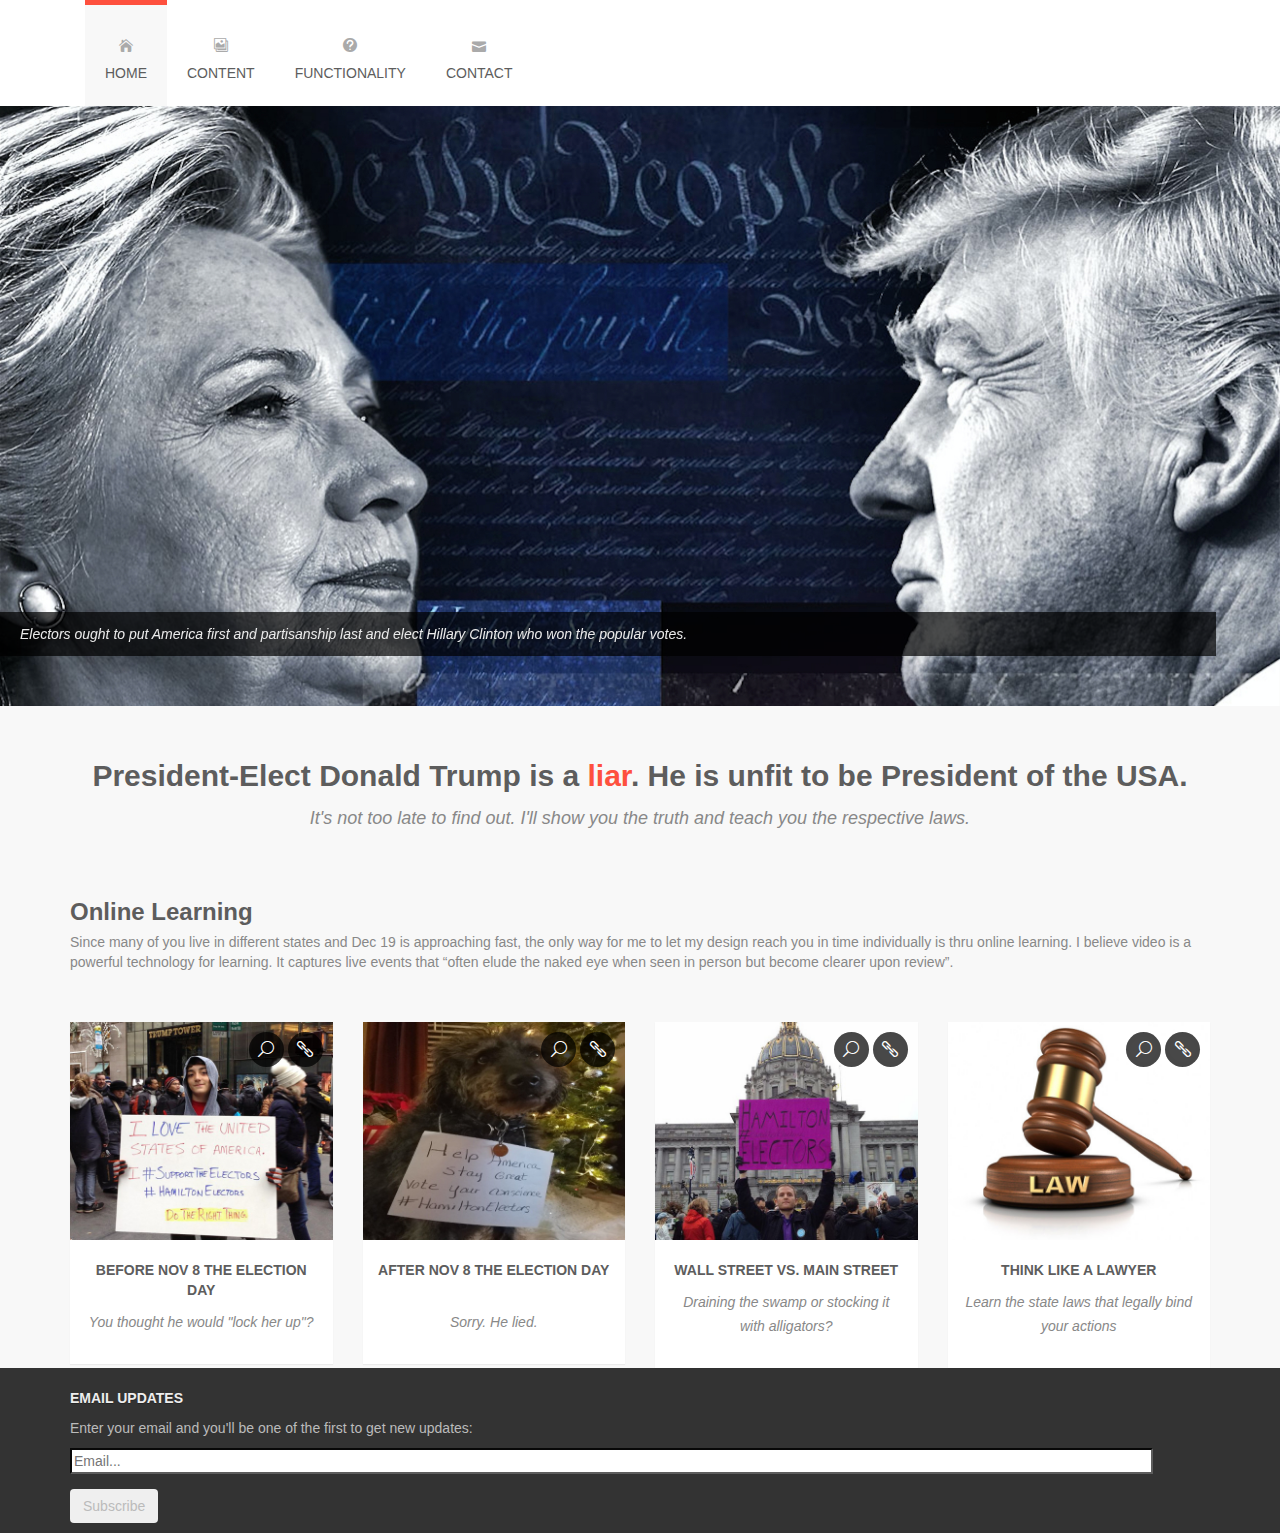
<file: index.html>
<!DOCTYPE html>
<html lang="en">

<head>
	<meta charset="utf-8">
	<title>Yao Yao's Page</title>

	<!-- CSS -->
	<link rel="stylesheet" href="third_party/css/bootstrap.min.css">
	<link rel="stylesheet" href="third_party/css/animate.css">
	<link rel="stylesheet" href="third_party/css/magnific-popup.css">
	<link rel="stylesheet" href="third_party/elegant-font/code/style.css">
	<link rel="stylesheet" href="third_party/flexslider/flexslider.css">
	<link rel="stylesheet" href="css/style.css">
</head>

<body>
<!-- Top menu -->
<nav class="navbar">
	<div class="container">
		<div class="navbar-collapse">
			<ul class="nav navbar-nav">
				<li class="active">
					<a href="index.html"><span class="icon_house"></span><br>Home</a>
				</li>
				<li>
					<a href="content.html"><span class="icon_images"></span><br>Content</a>
				</li>
				<li>
					<a href="functionality.html"><span class="icon_question_alt"></span><br>Functionality</a>
				</li>
				<li>
					<a href="contact.html"><span class="icon_mail"></span><br>Contact</a>
				</li>
			</ul>
		</div>
	</div>
</nav>

<!-- Slider -->
<div class="slider-container">
	<div class="slider">
		<div class="flexslider">
			<ul class="slides">
				<li>
					<img src="img/slider/1.jpg">
					<div class="flex-caption">
						Electors ought to put America first and partisanship last and elect Hillary Clinton who won the
						popular votes.
					</div>
				</li>
				<li>
					<img src="img/slider/2.jpg">
					<div class="flex-caption">
						The Constitution the Founding Fathers signed gives you the tool. Conscience demands that you use
						it.
					</div>
				</li>
				<li>
					<img src="img/slider/3.jpg">
					<div class="flex-caption">
						Alexander Hamilton, one of the Founding Fathers, intended the Electoral College to stop an
						unqualified man from becoming President.
					</div>
				</li>
			</ul>
		</div>
	</div>
</div>

<div class="title-container">
	<div class="container">
		<div class="row">
			<div class="col-sm-12 wow fadeInLeftBig">
				<h1>President-Elect Donald Trump is a <span class="colored-text">liar</span>. He is unfit to be
					President of the USA.</h1>
				<p>
					It's not too late to find out. I'll show you the truth and teach you the respective laws.
				</p>
			</div>
		</div>
	</div>
</div>

<!-- Online Learning -->
<div class="learning-container">
	<div class="container">
		<div class="row">
			<div class="col-sm-12 work-title wow fadeIn">
				<h2>Online Learning</h2>
				<p align=left>Since many of you live in different states and Dec 19 is approaching fast, the only way
					for me to let my design reach you in time individually is thru online learning. I believe video is a
					powerful technology for learning. It captures live events that “often elude the naked eye when seen
					in person but become clearer upon review”. </p>
			</div>
		</div>
		<div class="row">
			<div class="col-sm-3">
				<div class="work wow fadeInUp">
					<img src="img/11.jpg">
					<h3>Before Nov 8 the Election Day</h3>
					<p>You thought he would "lock her up"?</p>
					<div class="work-bottom">
						<a class="big-link view-image" href="img/11.jpg"><span
								class="icon_search"></span></a>
						<a class="big-link" href="content.html"><span class="icon_link"></span></a>
					</div>
				</div>
			</div>
			<div class="col-sm-3">
				<div class="work wow fadeInDown">
					<img src="img/12.jpg">
					<h3>After Nov 8 the Election Day</h3>
					<br/>
					<p>Sorry. He lied.</p>
					<div class="work-bottom">
						<a class="big-link view-image" href="img/12.jpg"><span
								class="icon_search"></span></a>
						<a class="big-link" href="content.html"><span class="icon_link"></span></a>
					</div>
				</div>
			</div>
			<div class="col-sm-3">
				<div class="work wow fadeInUp">
					<img src="img/13.jpg">
					<h3>Wall Street vs. Main Street</h3>
					<p>Draining the swamp or stocking it with alligators?</p>
					<div class="work-bottom">
						<a class="big-link view-image" href="img/13.jpg"><span
								class="icon_search"></span></a>
						<a class="big-link" href="content.html"><span class="icon_link"></span></a>
					</div>
				</div>
			</div>
			<div class="col-sm-3">
				<div class="work wow fadeInDown">
					<img src="img/14.jpg">
					<h3>Think like a lawyer</h3>
					<p>Learn the state laws that legally bind your actions</p>
					<div class="work-bottom">
						<a class="big-link view-image" href="img/14.jpg"><span
								class="icon_search"></span></a>
						<a class="big-link" href="functionality.html#footer"><span class="icon_link"></span></a>
					</div>
				</div>
			</div>
		</div>
	</div>
</div>

<!-- Footer -->
<footer>
	<div class="container">
		<div class="footer-box wow fadeInDown">
			<h4>Email Updates</h4>
			<div class="footer-box-text footer-box-text-subscribe">
				<p>Enter your email and you'll be one of the first to get new updates:</p>
				<form>
					<div class="form-group">
						<label class="sr-only">Email address</label>
						<input type="text" name="email" placeholder="Email..." id="subscribe-email">
					</div>
					<button class="btn">Subscribe</button>
				</form>
			</div>
		</div>
	</div>
</footer>

<!-- Javascript -->
<script src="third_party/js/jquery-1.11.1.min.js"></script>
<script src="third_party/js/bootstrap.min.js"></script>
<script src="third_party/js/wow.min.js"></script>
<script src="third_party/js/jquery.magnific-popup.min.js"></script>
<script src="third_party/flexslider/jquery.flexslider-min.js"></script>
<script src="third_party/js/masonry.pkgd.min.js"></script>
<script src="third_party/html5usmap/mapdata.js"></script>
<script src="third_party/html5usmap/usmap.js"></script>
<script src="js/scripts.js"></script>

</body>

</html>
</file>
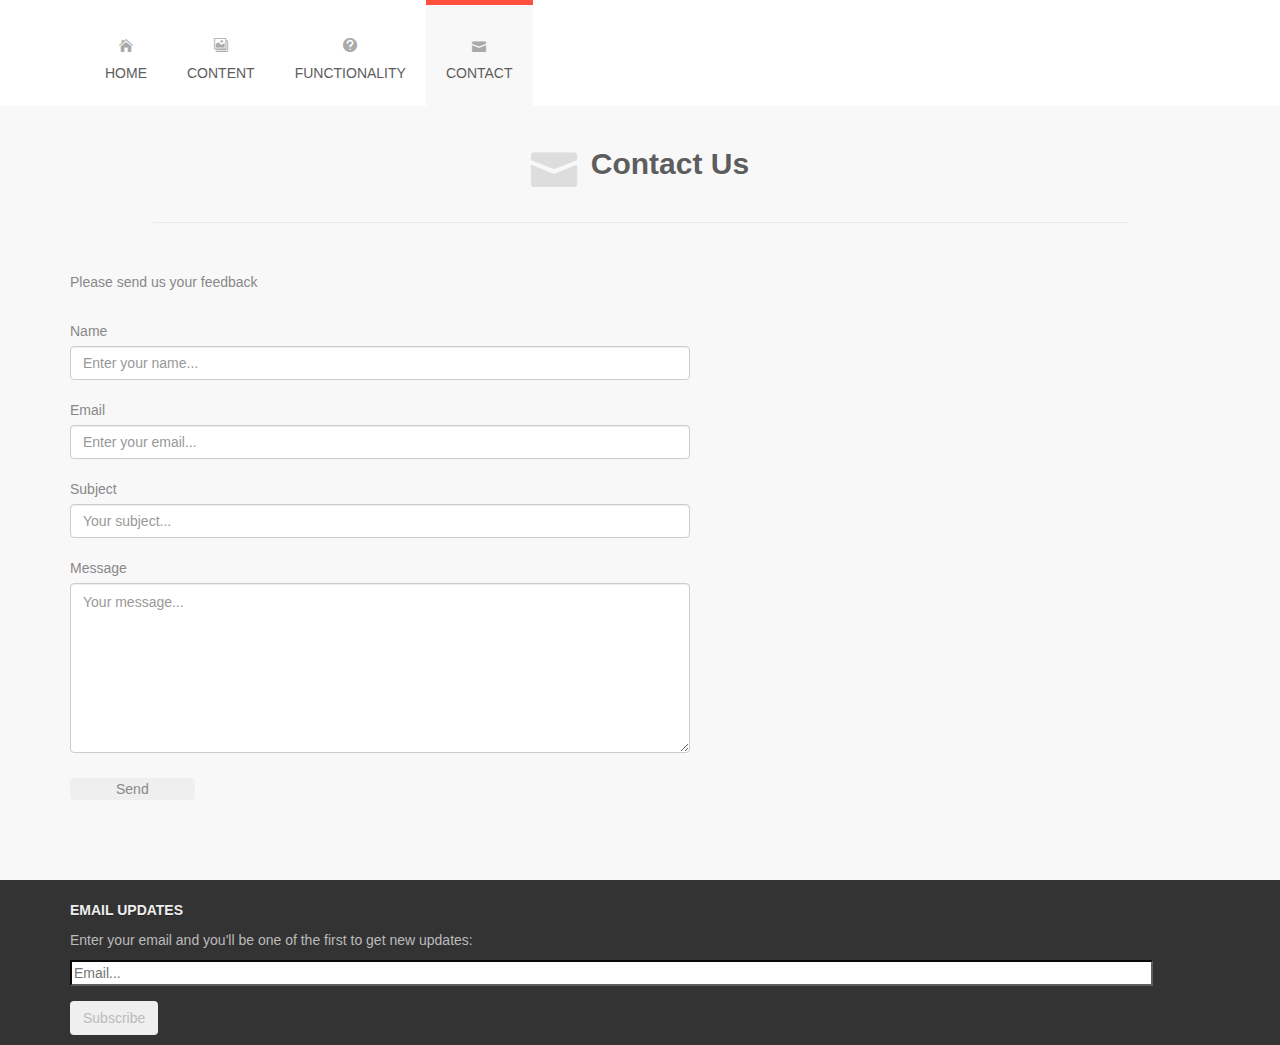
<file: contact.html>
<!DOCTYPE html>
<html lang="en">

<head>
	<meta charset="utf-8">
	<title>Yao Yao's Page</title>

	<!-- CSS -->
	<link rel="stylesheet" href="third_party/css/bootstrap.min.css">
	<link rel="stylesheet" href="third_party/css/animate.css">
	<link rel="stylesheet" href="third_party/css/magnific-popup.css">
	<link rel="stylesheet" href="third_party/elegant-font/code/style.css">
	<link rel="stylesheet" href="third_party/flexslider/flexslider.css">
	<link rel="stylesheet" href="css/style.css">
</head>

<body>

<!-- Top menu -->
<nav class="navbar">
	<div class="container">
		<div class="navbar-collapse">
			<ul class="nav navbar-nav">
				<li>
					<a href="index.html"><span class="icon_house"></span><br>Home</a>
				</li>
				<li>
					<a href="content.html"><span class="icon_images"></span><br>Content</a>
				</li>
				<li>
					<a href="functionality.html"><span class="icon_question_alt"></span><br>Functionality</a>
				</li>
				<li class="active">
					<a href="contact.html"><span class="icon_mail"></span><br>Contact</a>
				</li>
			</ul>
		</div>
	</div>
</nav>

<!-- Page Title -->
<div class="page-title-container">
	<div class="container">
		<div class="row">
			<div class="col-sm-10 col-sm-offset-1 page-title wow fadeIn">
				<span aria-hidden="true" class="icon_mail"></span>
				<h1>Contact Us</h1>
			</div>
		</div>
	</div>
</div>

<!-- Contact Us -->
<div class="contact-us-container">
	<div class="container">
		<div class="row">
			<div class="col-sm-7 contact-form wow fadeInLeft">
				<p>Please send us your feedback</p>
				<form role="form" method="post">
					<div class="form-group">
						<label for="contact-name">Name</label>
						<input type="text" name="name" placeholder="Enter your name..."
							   class="contact-name form-control" id="contact-name">
					</div>
					<div class="form-group">
						<label for="contact-email">Email</label>
						<input type="text" name="email" placeholder="Enter your email..."
							   class="contact-email form-control" id="contact-email">
					</div>
					<div class="form-group">
						<label for="contact-subject">Subject</label>
						<input type="text" name="subject" placeholder="Your subject..."
							   class="contact-subject form-control" id="contact-subject">
					</div>
					<div class="form-group">
						<label for="contact-message">Message</label>
						<textarea name="message" placeholder="Your message..." class="contact-message form-control"
								  id="contact-message"></textarea>
					</div>
					<button type="submit" class="btn">Send</button>
				</form>
			</div>
		</div>
	</div>
</div>

<!-- Footer -->
<footer>
	<div class="container">
		<div class="footer-box wow fadeInDown">
			<h4>Email Updates</h4>
			<div class="footer-box-text footer-box-text-subscribe">
				<p>Enter your email and you'll be one of the first to get new updates:</p>
				<form>
					<div class="form-group">
						<label class="sr-only">Email address</label>
						<input type="text" name="email" placeholder="Email..." id="subscribe-email">
					</div>
					<button type="submit" class="btn">Subscribe</button>
				</form>
			</div>
		</div>
	</div>
</footer>

<!-- Javascript -->
<script src="third_party/js/jquery-1.11.1.min.js"></script>
<script src="third_party/js/bootstrap.min.js"></script>
<script src="third_party/js/wow.min.js"></script>
<script src="third_party/js/jquery.magnific-popup.min.js"></script>
<script src="third_party/flexslider/jquery.flexslider-min.js"></script>
<script src="third_party/js/masonry.pkgd.min.js"></script>
<script src="js/scripts.js"></script>

</body>

</html>
</file>
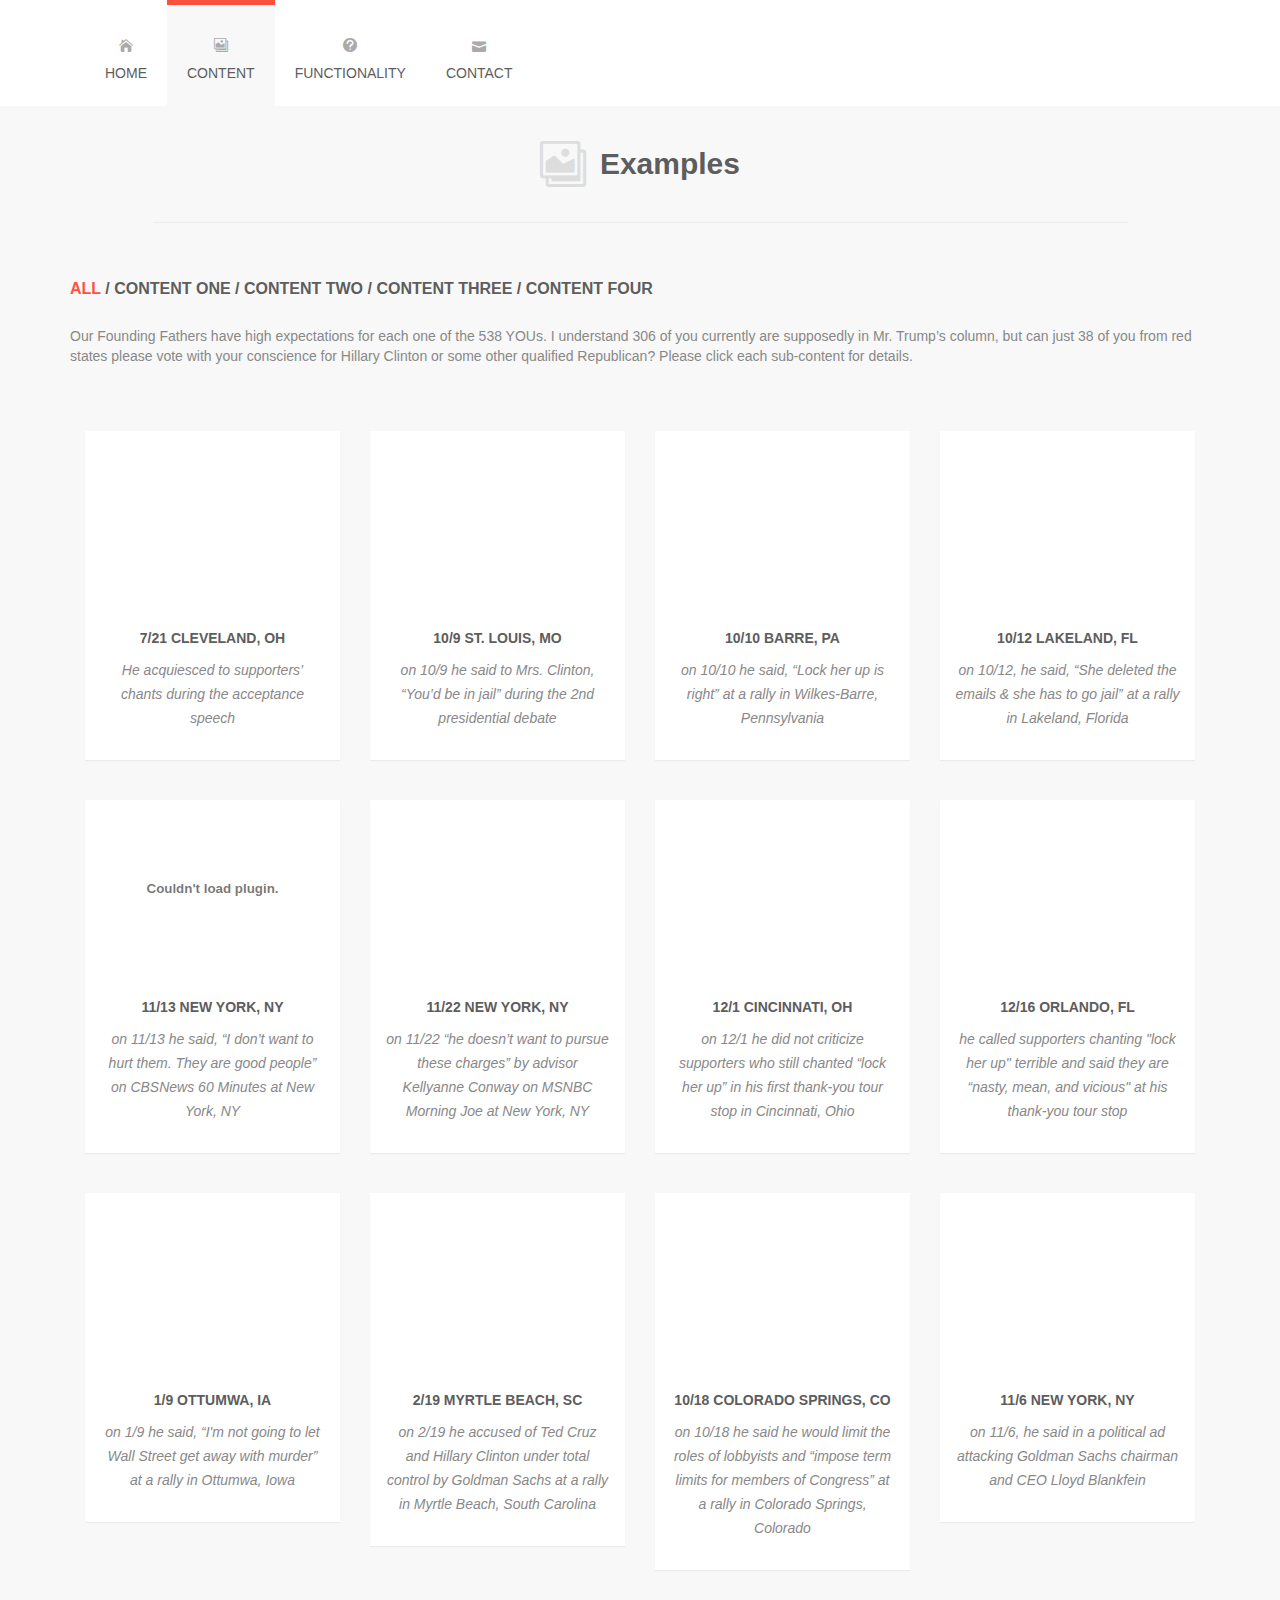
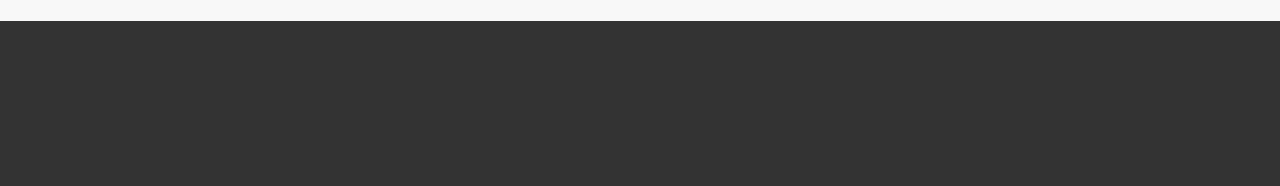
<file: content.html>
<!DOCTYPE html>
<html lang="en">

<head>
	<meta charset="utf-8">
	<title>Yao Yao's Page</title>

	<!-- CSS -->
	<link rel="stylesheet" href="third_party/css/bootstrap.min.css">
	<link rel="stylesheet" href="third_party/css/animate.css">
	<link rel="stylesheet" href="third_party/css/magnific-popup.css">
	<link rel="stylesheet" href="third_party/elegant-font/code/style.css">
	<link rel="stylesheet" href="third_party/flexslider/flexslider.css">
	<link rel="stylesheet" href="css/style.css">
</head>

<body>

<!-- Top menu -->
<nav class="navbar">
	<div class="container">
		<div class="navbar-collapse">
			<ul class="nav navbar-nav">
				<li>
					<a href="index.html"><span class="icon_house"></span><br>Home</a>
				</li>
				<li class="active">
					<a href="content.html"><span class="icon_images"></span><br>Content</a>
				</li>
				<li>
					<a href="functionality.html"><span class="icon_question_alt"></span><br>Functionality</a>
				</li>
				<li>
					<a href="contact.html"><span class="icon_mail"></span><br>Contact</a>
				</li>
			</ul>
		</div>
	</div>
</nav>

<!-- Page Title -->
<div class="page-title-container">
	<div class="container">
		<div class="row">
			<div class="col-sm-10 col-sm-offset-1 page-title wow fadeIn">
				<span aria-hidden="true" class="icon_images"></span>
				<h1>Examples</h1>
			</div>
		</div>
	</div>
</div>

<!-- Examples - downloaded and modified code -->
<div class="examples-container">
	<div class="container">
		<div class="row">
			<div class="col-sm-12 example-filters wow fadeInLeft">
				<a href="#" class="filter-all active" id="all">All</a> /
				<a href="#" class="filter-one" id="one">Content One</a> /
				<a href="#" class="filter-two" id="two">Content Two</a> /
				<a href="#" class="filter-three" id="three">Content Three</a> /
				<a href="#" class="filter-four" id="four">Content Four</a>
			</div>
		</div>
		<div class="row">
			<p id="content-text" align=left class="panel-body">Our Founding Fathers have high expectations for each one
				of the 538 YOUs. I
				understand 306 of you currently are supposedly in Mr. Trump’s column, but can just 38 of you from red
				states please vote with your conscience for Hillary Clinton or some other qualified Republican? Please
				click each sub-content for details.</p>
		</div>
		<div class="row">
			<div class="col-sm-12 examples-masonry">

				<div class="example-box one">
					<div class="example-box-container example-video"
						 data-example-big="https://www.youtube.com/watch?v=LvGP2ALfbNA">
						<div class="embed-responsive embed-responsive-16by9">
							<iframe width="560" height="315" src="https://www.youtube.com/embed/LvGP2ALfbNA"
									frameborder="0" allowfullscreen></iframe>
						</div>
						<div class="example-box-text">
							<h3>7/21 Cleveland, OH</h3>
							<p>He acquiesced to supporters’ chants during the acceptance speech
							</p>
						</div>
					</div>
				</div>

				<div class="example-box one">
					<div class="example-box-container example-video"
						 data-example-big="https://www.youtube.com/watch?v=xQzgPkwBXCo">
						<div class="embed-responsive embed-responsive-16by9">
							<iframe width="560" height="315" src="https://www.youtube.com/embed/xQzgPkwBXCo"
									frameborder="0" allowfullscreen></iframe>
						</div>
						<div class="example-box-text">
							<h3>10/9 St. Louis, MO</h3>
							<p>on 10/9 he said to Mrs. Clinton, “You’d be in jail” during the 2nd presidential debate
							</p>
						</div>
					</div>
				</div>

				<div class="example-box one">
					<div class="example-box-container example-video"
						 data-example-big="https://www.washingtonpost.com/video/politics/trump-on-clinton-lock-her-up-is-right/2016/10/10/fd56d59e-8f51-11e6-bc00-1a9756d4111b_video.html">
						<div class="embed-responsive embed-responsive-16by9">
							<iframe width="480" height="290" scrolling="no"
									src="//www.washingtonpost.com/video/c/embed/fd56d59e-8f51-11e6-bc00-1a9756d4111b"
									frameborder="0" webkitallowfullscreen mozallowfullscreen allowfullscreen></iframe>
						</div>
						<div class="example-box-text">
							<h3>10/10 Barre, PA</h3>
							<p>on 10/10 he said, “Lock her up is right” at a rally in Wilkes-Barre, Pennsylvania</p>
						</div>
					</div>
				</div>

				<div class="example-box one">
					<div class="example-box-container example-video"
						 data-example-big="https://www.washingtonpost.com/video/politics/trump-on-clinton-she-has-to-go-to-jail/2016/10/12/82fb87f6-90b7-11e6-bc00-1a9756d4111b_video.html">
						<div class="embed-responsive embed-responsive-16by9">
							<iframe width="480" height="290" scrolling="no"
									src="//www.washingtonpost.com/video/c/embed/82fb87f6-90b7-11e6-bc00-1a9756d4111b"
									frameborder="0" webkitallowfullscreen mozallowfullscreen allowfullscreen></iframe>
						</div>
						<div class="example-box-text">
							<h3>10/12 Lakeland, FL</h3>
							<p>on 10/12, he said, “She deleted the emails & she has to go jail” at a rally in Lakeland, Florida</p>
						</div>
					</div>
				</div>

				<div class="example-box two">
					<div class="example-box-container example-video"
						 data-example-big="http://www.cbsnews.com/videos/special-prosecutor-for-hillary-clinton/">
						<div class="embed-responsive embed-responsive-16by9">
							<embed src="http://www.cbsnews.com/common/video/cbsnews_video.swf" scale="noscale"
								   salign="lt" type="application/x-shockwave-flash" background="#000000" width="620"
								   height="387" allowFullScreen="true" allowScriptAccess="always"
								   FlashVars="pType=embed&si=254&pid=CWxivTFBl0R7&uuid=f3279fe5-235a-4912-863d-1c7db742768a&url=http://www.cbsnews.com/videos/special-prosecutor-for-hillary-clinton/"/>
						</div>
						<div class="example-box-text">
							<h3>11/13 New York, NY</h3>
							<p>on 11/13 he said, “I don’t want to hurt them. They are good people” on CBSNews 60 Minutes at New York, NY</p>
						</div>
					</div>
				</div>

				<div class="example-box two">
					<div class="example-box-container example-video"
						 data-example-big="http://www.msnbc.com/kate-snow/watch/wapo-trump-used-charity-money-for-legal-problems-769646147592">
						<div class="embed-responsive embed-responsive-16by9">
							<iframe src='http://player.theplatform.com/p/7wvmTC/MSNBCEmbeddedOffSite?guid=n_mj_conwaymicro_161122'
									height='500' width='635' scrolling='no' border='no'></iframe>
						</div>
						<div class="example-box-text">
							<h3>11/22 New York, NY</h3>
							<p>on 11/22 “he doesn’t want to pursue these charges” by advisor Kellyanne Conway on MSNBC
								Morning Joe at New York, NY</p>
						</div>
					</div>
				</div>

				<div class="example-box two">
					<div class="example-box-container example-video"
						 data-example-big="https://www.c-span.org/video/standalone/?c4638617/donald-trump-still-lied-supporters-23-days-election-day&popoutPlayer">
						<div class="embed-responsive embed-responsive-16by9">
							<iframe src='https://www.c-span.org/video/standalone/?c4638617/donald-trump-still-lied-supporters-23-days-election-day&popoutPlayer'
									height='500' width='635' scrolling='no' border='no'></iframe>
						</div>
						<div class="example-box-text">
							<h3>12/1 Cincinnati, OH</h3>
							<p>on 12/1 he did not criticize supporters who still chanted “lock her up” in his first
								thank-you tour stop in Cincinnati, Ohio</p>
						</div>
					</div>
				</div>

				<div class="example-box two">
					<div class="example-box-container example-video"
						 data-example-big="https://www.c-span.org/video/standalone/?c4638614/donald-trump-still-lied-supporters-38-days-election-day&popoutPlayer">
						<div class="embed-responsive embed-responsive-16by9">
							<iframe src='https://www.c-span.org/video/standalone/?c4638614/donald-trump-still-lied-supporters-38-days-election-day&popoutPlayer'
									height='500' width='635' scrolling='no' border='no'></iframe>
						</div>
						<div class="example-box-text">
							<h3>12/16 Orlando, FL</h3>
							<p>he called supporters chanting "lock her up" terrible and said they are “nasty,
								mean, and vicious" at his thank-you tour stop</p>
						</div>
					</div>
				</div>

				<div class="example-box three">
					<div class="example-box-container example-video"
						 data-example-big="https://www.youtube.com/watch?v=QPsw3hvBoRI">
						<div class="embed-responsive embed-responsive-16by9">
							<iframe width="560" height="315" src="https://www.youtube.com/embed/QPsw3hvBoRI"
									frameborder="0" allowfullscreen></iframe>
						</div>
						<div class="example-box-text">
							<h3>1/9 Ottumwa, IA</h3>
							<p>on 1/9 he said, “I'm not going to let Wall Street get away with murder” at a rally in
								Ottumwa, Iowa</p>
						</div>
					</div>
				</div>

				<div class="example-box three">
					<div class="example-box-container example-video"
						 data-example-big="https://www.youtube.com/watch?v=ZBVviPzLPx8">
						<div class="embed-responsive embed-responsive-16by9">
							<iframe width="560" height="315" src="https://www.youtube.com/embed/ZBVviPzLPx8"
									frameborder="0" allowfullscreen></iframe>
						</div>
						<div class="example-box-text">
							<h3>2/19 Myrtle Beach, SC</h3>
							<p>on 2/19 he accused of Ted Cruz and Hillary Clinton under total control by Goldman Sachs
								at a rally in Myrtle Beach, South Carolina</p>
						</div>
					</div>
				</div>

				<div class="example-box three">
					<div class="example-box-container example-video"
						 data-example-big="https://embed.theguardian.com/embed/video/us-news/video/2016/oct/19/donald-trump-on-congress-term-limits-i-will-drain-washington-swamp-video">
						<div class="embed-responsive embed-responsive-16by9">
							<iframe src="https://embed.theguardian.com/embed/video/us-news/video/2016/oct/19/donald-trump-on-congress-term-limits-i-will-drain-washington-swamp-video"
									width="560" height="315" frameborder="0" allowfullscreen></iframe>
						</div>
						<div class="example-box-text">
							<h3>10/18 Colorado Springs, CO</h3>
							<p>on 10/18 he said he would limit the roles of lobbyists and “impose term limits for
								members of Congress” at a rally in Colorado Springs, Colorado</p>
						</div>
					</div>
				</div>

				<div class="example-box three">
					<div class="example-box-container example-video"
						 data-example-big="https://www.youtube.com/watch?v=vST61W4bGm8">
						<div class="embed-responsive embed-responsive-16by9">
							<iframe width="560" height="315" src="https://www.youtube.com/embed/vST61W4bGm8"
									frameborder="0" allowfullscreen></iframe>
						</div>
						<div class="example-box-text">
							<h3>11/6 New York, NY</h3>
							<p>on 11/6, he said in a political ad attacking Goldman Sachs chairman and CEO Lloyd
								Blankfein</p>
						</div>
					</div>
				</div>
			</div>
		</div>
		<div id="content-text2"  class="row">
		</div>
	</div>
</div>


<!-- Footer -->
<footer>
	<div class="container">
		<div class="footer-box wow fadeInDown">
			<h4>Email Updates</h4>
			<div class="footer-box-text footer-box-text-subscribe">
				<p>Enter your email and you'll be one of the first to get new updates:</p>
				<form>
					<div class="form-group">
						<label class="sr-only">Email address</label>
						<input type="text" name="email" placeholder="Email..." id="subscribe-email">
					</div>
					<button type="submit" class="btn">Subscribe</button>
				</form>
			</div>
		</div>
	</div>
</footer>

<!-- Javascript -->
<script src="third_party/js/jquery-1.11.1.min.js"></script>
<script src="third_party/js/bootstrap.min.js"></script>
<script src="third_party/js/wow.min.js"></script>
<script src="third_party/js/jquery.magnific-popup.min.js"></script>
<script src="third_party/flexslider/jquery.flexslider-min.js"></script>
<script src="third_party/js/masonry.pkgd.min.js"></script>
<script src="third_party/html5usmap/mapdata.js"></script>
<script src="third_party/html5usmap/usmap.js"></script>
<script src="js/scripts.js"></script>

</body>

</html>
</file>
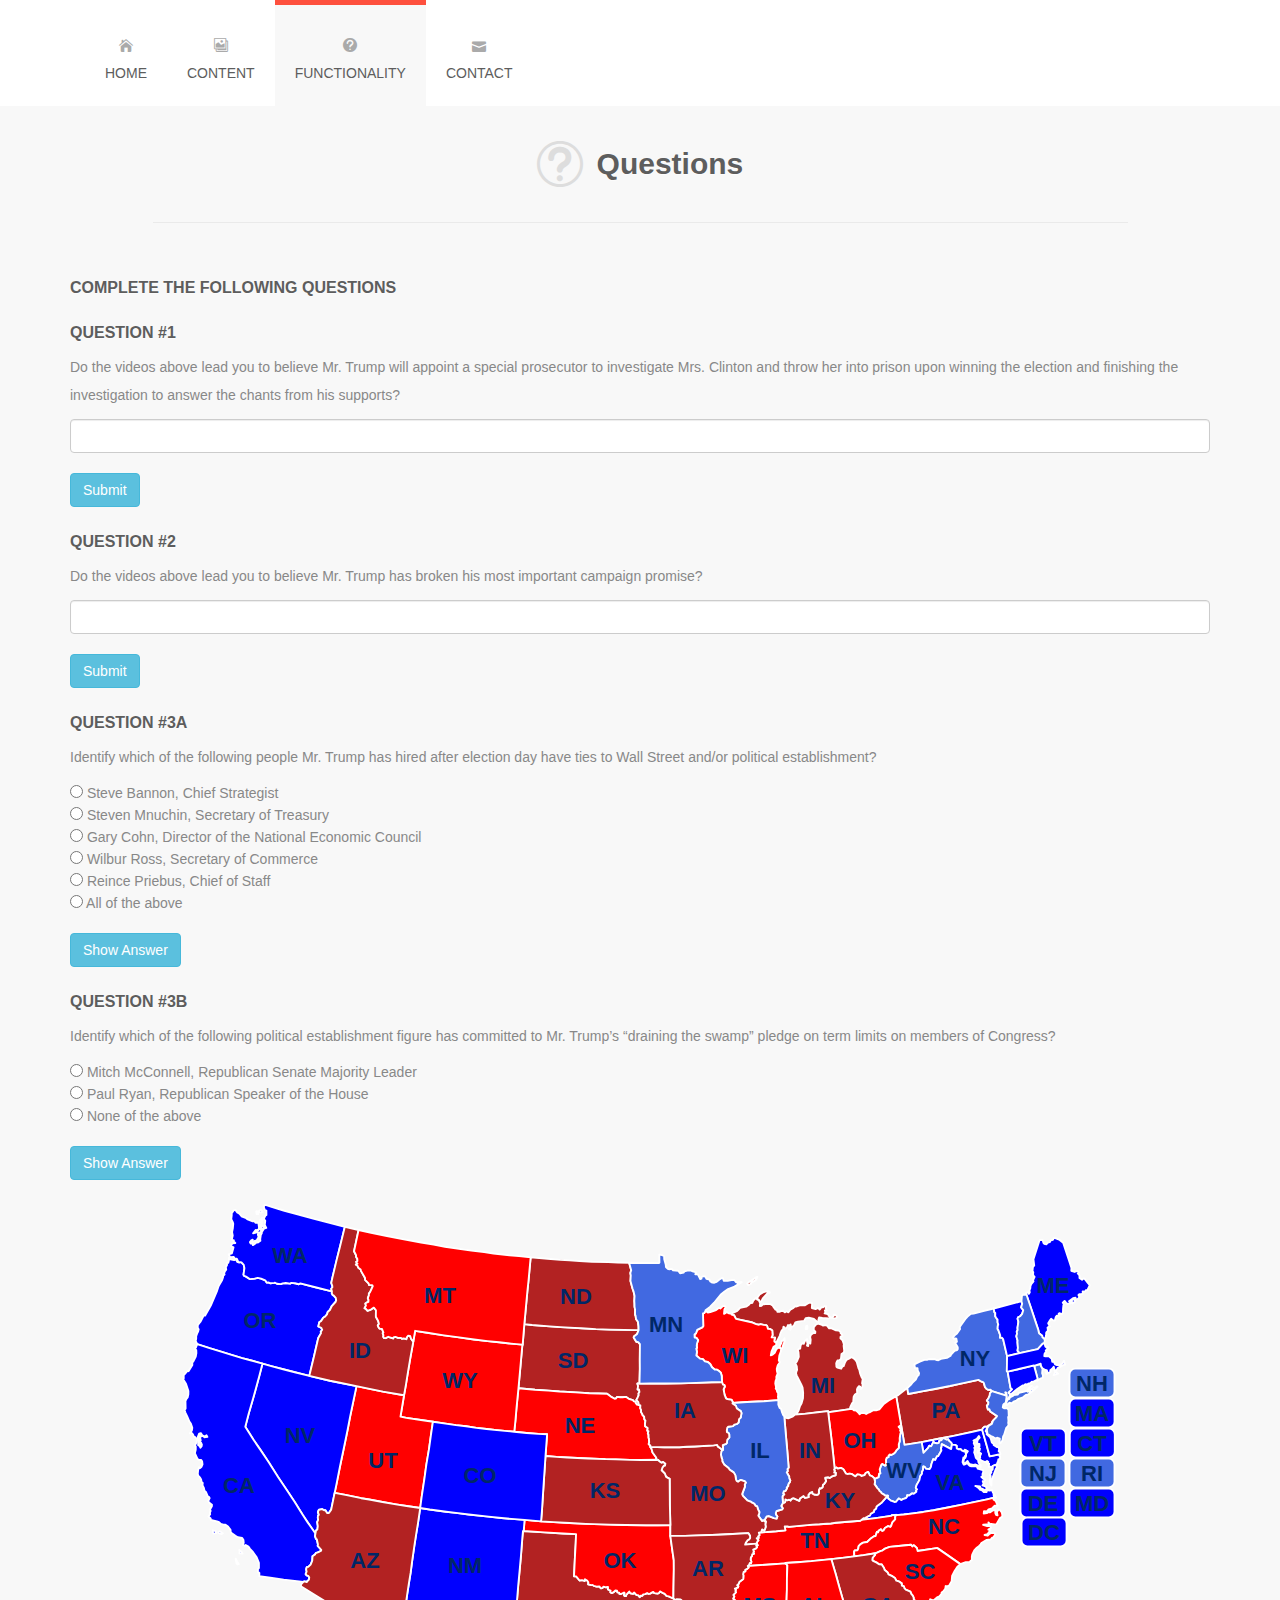
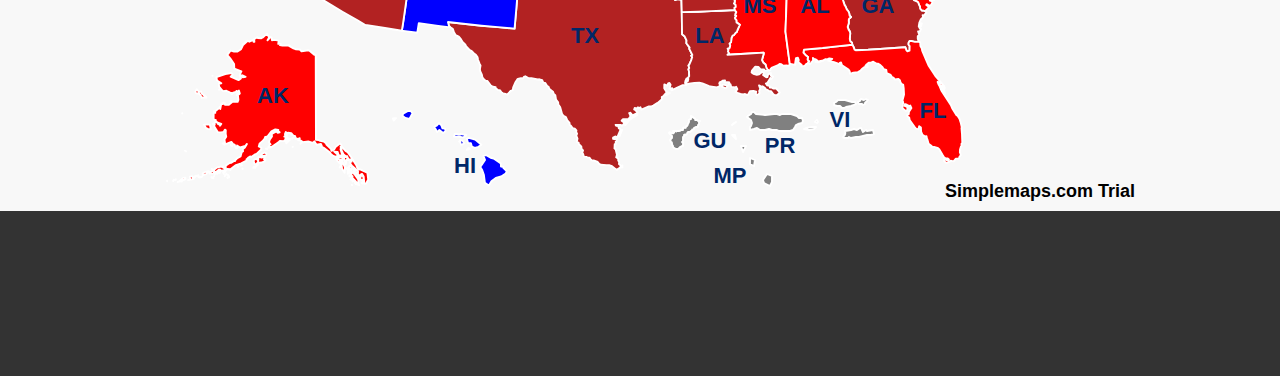
<file: functionality.html>
<!DOCTYPE html>
<html lang="en">

<head>
	<meta charset="utf-8">
	<title>Yao Yao's Page</title>

	<!-- CSS -->
	<link rel="stylesheet" href="third_party/css/bootstrap.min.css">
	<link rel="stylesheet" href="third_party/css/animate.css">
	<link rel="stylesheet" href="third_party/css/magnific-popup.css">
	<link rel="stylesheet" href="third_party/elegant-font/code/style.css">
	<link rel="stylesheet" href="third_party/flexslider/flexslider.css">
	<link rel="stylesheet" href="css/style.css">
</head>

<body>

<!-- Top menu -->
<nav class="navbar">
	<div class="container">
		<div class="navbar-collapse">
			<ul class="nav navbar-nav">
				<li>
					<a href="index.html"><span class="icon_house"></span><br>Home</a>
				</li>
				<li>
					<a href="content.html"><span class="icon_images"></span><br>Content</a>
				</li>
				<li class="active">
					<a href="functionality.html"><span class="icon_question_alt"></span><br>Functionality</a>
				</li>
				<li>
					<a href="contact.html"><span class="icon_mail"></span><br>Contact</a>
				</li>
			</ul>
		</div>
	</div>
</nav>

<!-- Page Title -->
<div class="page-title-container">
	<div class="container">
		<div class="row">
			<div class="col-sm-10 col-sm-offset-1 page-title wow fadeIn">
				<span aria-hidden="true" class="icon_question_alt2"></span>
				<h1>Questions</h1>
			</div>
		</div>
	</div>
</div>

<!-- Questions -->
<div class="questions-container">
	<div class="container">
		<div class="row">
			<div class="col-sm-12 question-text wow fadeInLeft">
				<h3>Complete the following questions</h3>

				<h3 id='q1'>Question #1</h3>
				<p>
					Do the videos above lead you to believe Mr. Trump will appoint a special prosecutor to investigate
					Mrs. Clinton and throw her into prison upon winning the election and finishing the investigation to
					answer the chants from his supports?
				</p>
				<input type="text" name="q1-1" class="form-control"><br/>
				<button type="button" class="btn btn-info" id="q1-btn">Submit</button>
				<br/>

				<h3 id='q2'>Question #2</h3>
				<p>
					Do the videos above lead you to believe Mr. Trump has broken his most important campaign promise?
				</p>
				<input type="text" name="q1-1" class="form-control"><br/>
				<button type="button" class="btn btn-info" id="q2-btn">Submit</button>
				<br/>

				<h3 id='q3'>Question #3a</h3>
				<p>
					Identify which of the following people Mr. Trump has hired after election day have ties to Wall
					Street and/or political establishment?
				</p>
				<input type="radio" name="q3" value="q3-1"> Steve Bannon, Chief Strategist <br/>
				<input type="radio" name="q3" value="q3-2"> Steven Mnuchin, Secretary of Treasury <br/>
				<input type="radio" name="q3" value="q3-3"> Gary Cohn, Director of the National Economic Council <br/>
				<input type="radio" name="q3" value="q3-4"> Wilbur Ross, Secretary of Commerce <br/>
				<input type="radio" name="q3" value="q3-5"> Reince Priebus, Chief of Staff<br/>
				<input type="radio" name="q3" value="q3-6"> All of the above<br/>
				<br/>
				<button type="button" class="btn btn-info" id="q3-btn">Show Answer</button>
				<br/>
				<p id="q3-ans">
					The answer is <span class="colored-text">All of the above</span>.
				</p>

				<h3 id='q4'>Question #3b</h3>
				<p>
					Identify which of the following political establishment figure has committed to Mr. Trump’s
					“draining the swamp” pledge on term limits on members of Congress?
				</p>
				<input type="radio" name="q4" value="q4-1"> Mitch McConnell, Republican Senate Majority Leader<br/>
				<input type="radio" name="q4" value="q4-2"> Paul Ryan, Republican Speaker of the House <br/>
				<input type="radio" name="q4" value="q4-3"> None of the above<br/>
				<br/>
				<button type="button" class="btn btn-info" id="q4-btn">Show Answer</button>
				<br/>
				<p id="q4-ans">
					The answer is <span class="colored-text">None of the above</span>.
				</p>
			</div>
		</div>
	</div>
</div>

<div class="centered" id="map"></div>
<div id="bottom"></div>

<!-- Footer -->
<footer id="footer">
	<div class="container">
		<div class="footer-box wow fadeInDown">
			<h4>Email Updates</h4>
			<div class="footer-box-text footer-box-text-subscribe">
				<p>Enter your email and you'll be one of the first to get new updates:</p>
				<form>
					<div class="form-group">
						<label class="sr-only">Email address</label>
						<input type="text" name="email" placeholder="Email..." id="subscribe-email">
					</div>
					<button type="submit" class="btn">Subscribe</button>
				</form>
			</div>
		</div>
	</div>
</footer>

<!-- Javascript -->
<script src="third_party/js/jquery-1.11.1.min.js"></script>
<script src="third_party/js/bootstrap.min.js"></script>
<script src="third_party/js/wow.min.js"></script>
<script src="third_party/js/jquery.magnific-popup.min.js"></script>
<script src="third_party/flexslider/jquery.flexslider-min.js"></script>
<script src="third_party/js/masonry.pkgd.min.js"></script>
<script src="third_party/html5usmap/mapdata.js"></script>
<script src="third_party/html5usmap/usmap.js"></script>
<script src="js/scripts.js"></script>

</body>

</html>
</file>
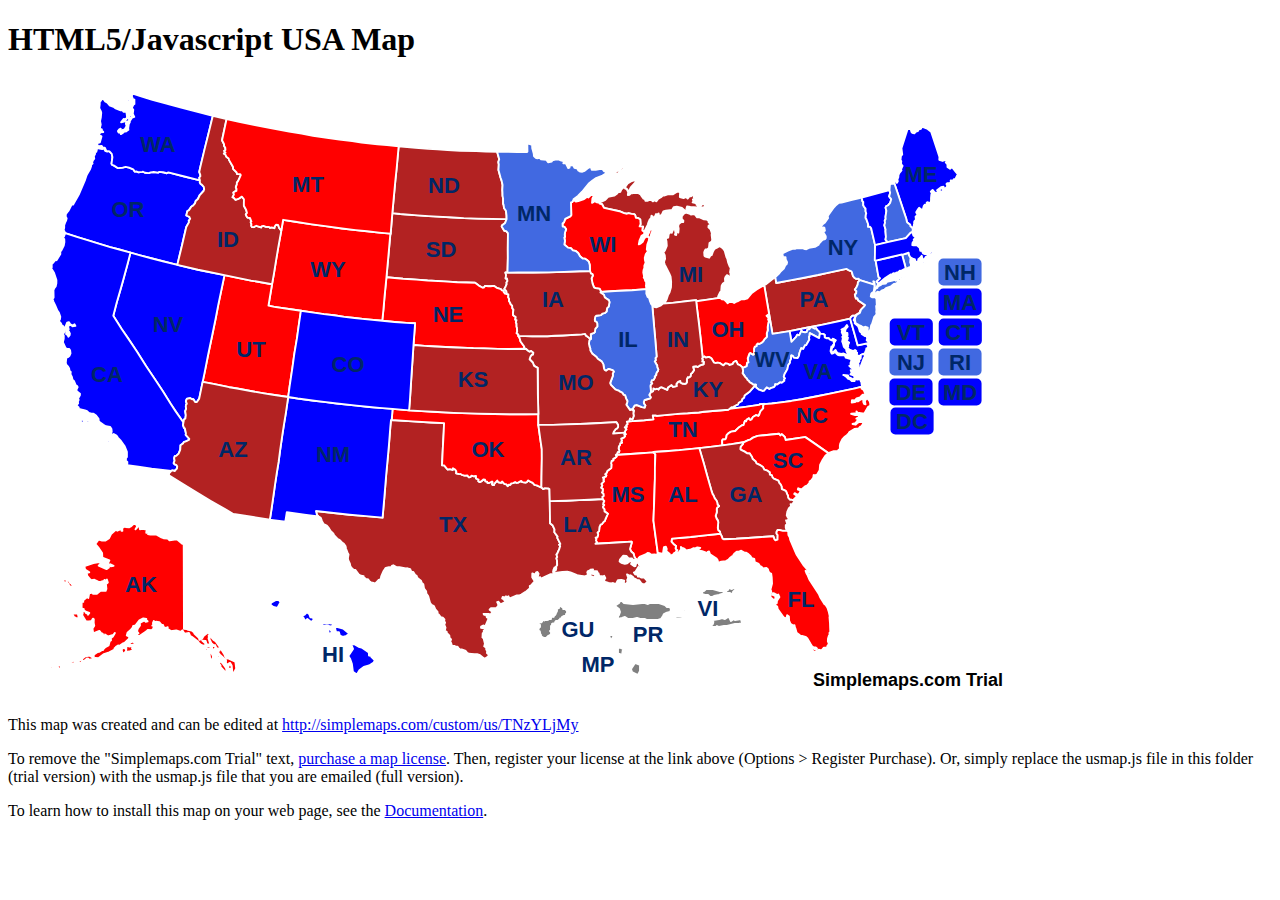
<file: third_party/html5usmap/test.html>
<!DOCTYPE html>
<html lang="en">
  <head>
    <meta http-equiv="content-type" content="text/html; charset=UTF-8">
    <title>USA Map Example</title>
    <script src="mapdata.js"></script>
    <script src="usmap.js"></script>
  </head>
  <body>
  <h1>HTML5/Javascript USA Map</h1>
    <div id="map"></div>
    
    
      <p>This map was created and can be edited at <a href="http://simplemaps.com/custom/us/TNzYLjMy">http://simplemaps.com/custom/us/TNzYLjMy</a>
    
    
      <p>To remove the "Simplemaps.com Trial" text, <a href="http://simplemaps.com/pricing" />purchase a map license</a>.  
      
      Then, register your license at the link above (Options > Register Purchase).  Or, simply replace the usmap.js file in this folder (trial version) with the usmap.js file that you are emailed (full version).
      
      </p>
    
    <p>To learn how to install this map on your web page, see the <a href="http://simplemaps.com/docs">Documentation</a>.</p>
	</body>
</html>
</file>
<file: third_party/elegant-font/code/style.css>
@font-face {
	font-family: 'ElegantIcons';
	src:url('fonts/ElegantIcons.eot');
	src:url('fonts/ElegantIcons.eot?#iefix') format('embedded-opentype'),
		url('fonts/ElegantIcons.woff') format('woff'),
		url('fonts/ElegantIcons.ttf') format('truetype'),
		url('fonts/ElegantIcons.svg#ElegantIcons') format('svg');
	font-weight: normal;
	font-style: normal;
}

/* Use the following CSS code if you want to use data attributes for inserting your icons */
[data-icon]:before {
	font-family: 'ElegantIcons';
	content: attr(data-icon);
	speak: none;
	font-weight: normal;
	font-variant: normal;
	text-transform: none;
	line-height: 1;
	-webkit-font-smoothing: antialiased;
	-moz-osx-font-smoothing: grayscale;
}

/* Use the following CSS code if you want to have a class per icon */
/*
Instead of a list of all class selectors,
you can use the generic selector below, but it's slower:
[class*="your-class-prefix"] {
*/
.arrow_up, .arrow_down, .arrow_left, .arrow_right, .arrow_left-up, .arrow_right-up, .arrow_right-down, .arrow_left-down, .arrow-up-down, .arrow_up-down_alt, .arrow_left-right_alt, .arrow_left-right, .arrow_expand_alt2, .arrow_expand_alt, .arrow_condense, .arrow_expand, .arrow_move, .arrow_carrot-up, .arrow_carrot-down, .arrow_carrot-left, .arrow_carrot-right, .arrow_carrot-2up, .arrow_carrot-2down, .arrow_carrot-2left, .arrow_carrot-2right, .arrow_carrot-up_alt2, .arrow_carrot-down_alt2, .arrow_carrot-left_alt2, .arrow_carrot-right_alt2, .arrow_carrot-2up_alt2, .arrow_carrot-2down_alt2, .arrow_carrot-2left_alt2, .arrow_carrot-2right_alt2, .arrow_triangle-up, .arrow_triangle-down, .arrow_triangle-left, .arrow_triangle-right, .arrow_triangle-up_alt2, .arrow_triangle-down_alt2, .arrow_triangle-left_alt2, .arrow_triangle-right_alt2, .arrow_back, .icon_minus-06, .icon_plus, .icon_close, .icon_check, .icon_minus_alt2, .icon_plus_alt2, .icon_close_alt2, .icon_check_alt2, .icon_zoom-out_alt, .icon_zoom-in_alt, .icon_search, .icon_box-empty, .icon_box-selected, .icon_minus-box, .icon_plus-box, .icon_box-checked, .icon_circle-empty, .icon_circle-slelected, .icon_stop_alt2, .icon_stop, .icon_pause_alt2, .icon_pause, .icon_menu, .icon_menu-square_alt2, .icon_menu-circle_alt2, .icon_ul, .icon_ol, .icon_adjust-horiz, .icon_adjust-vert, .icon_document_alt, .icon_documents_alt, .icon_pencil, .icon_pencil-edit_alt, .icon_pencil-edit, .icon_folder-alt, .icon_folder-open_alt, .icon_folder-add_alt, .icon_info_alt, .icon_error-oct_alt, .icon_error-circle_alt, .icon_error-triangle_alt, .icon_question_alt2, .icon_question, .icon_comment_alt, .icon_chat_alt, .icon_vol-mute_alt, .icon_volume-low_alt, .icon_volume-high_alt, .icon_quotations, .icon_quotations_alt2, .icon_clock_alt, .icon_lock_alt, .icon_lock-open_alt, .icon_key_alt, .icon_cloud_alt, .icon_cloud-upload_alt, .icon_cloud-download_alt, .icon_image, .icon_images, .icon_lightbulb_alt, .icon_gift_alt, .icon_house_alt, .icon_genius, .icon_mobile, .icon_tablet, .icon_laptop, .icon_desktop, .icon_camera_alt, .icon_mail_alt, .icon_cone_alt, .icon_ribbon_alt, .icon_bag_alt, .icon_creditcard, .icon_cart_alt, .icon_paperclip, .icon_tag_alt, .icon_tags_alt, .icon_trash_alt, .icon_cursor_alt, .icon_mic_alt, .icon_compass_alt, .icon_pin_alt, .icon_pushpin_alt, .icon_map_alt, .icon_drawer_alt, .icon_toolbox_alt, .icon_book_alt, .icon_calendar, .icon_film, .icon_table, .icon_contacts_alt, .icon_headphones, .icon_lifesaver, .icon_piechart, .icon_refresh, .icon_link_alt, .icon_link, .icon_loading, .icon_blocked, .icon_archive_alt, .icon_heart_alt, .icon_star_alt, .icon_star-half_alt, .icon_star, .icon_star-half, .icon_tools, .icon_tool, .icon_cog, .icon_cogs, .arrow_up_alt, .arrow_down_alt, .arrow_left_alt, .arrow_right_alt, .arrow_left-up_alt, .arrow_right-up_alt, .arrow_right-down_alt, .arrow_left-down_alt, .arrow_condense_alt, .arrow_expand_alt3, .arrow_carrot_up_alt, .arrow_carrot-down_alt, .arrow_carrot-left_alt, .arrow_carrot-right_alt, .arrow_carrot-2up_alt, .arrow_carrot-2dwnn_alt, .arrow_carrot-2left_alt, .arrow_carrot-2right_alt, .arrow_triangle-up_alt, .arrow_triangle-down_alt, .arrow_triangle-left_alt, .arrow_triangle-right_alt, .icon_minus_alt, .icon_plus_alt, .icon_close_alt, .icon_check_alt, .icon_zoom-out, .icon_zoom-in, .icon_stop_alt, .icon_menu-square_alt, .icon_menu-circle_alt, .icon_document, .icon_documents, .icon_pencil_alt, .icon_folder, .icon_folder-open, .icon_folder-add, .icon_folder_upload, .icon_folder_download, .icon_info, .icon_error-circle, .icon_error-oct, .icon_error-triangle, .icon_question_alt, .icon_comment, .icon_chat, .icon_vol-mute, .icon_volume-low, .icon_volume-high, .icon_quotations_alt, .icon_clock, .icon_lock, .icon_lock-open, .icon_key, .icon_cloud, .icon_cloud-upload, .icon_cloud-download, .icon_lightbulb, .icon_gift, .icon_house, .icon_camera, .icon_mail, .icon_cone, .icon_ribbon, .icon_bag, .icon_cart, .icon_tag, .icon_tags, .icon_trash, .icon_cursor, .icon_mic, .icon_compass, .icon_pin, .icon_pushpin, .icon_map, .icon_drawer, .icon_toolbox, .icon_book, .icon_contacts, .icon_archive, .icon_heart, .icon_profile, .icon_group, .icon_grid-2x2, .icon_grid-3x3, .icon_music, .icon_pause_alt, .icon_phone, .icon_upload, .icon_download, .social_facebook, .social_twitter, .social_pinterest, .social_googleplus, .social_tumblr, .social_tumbleupon, .social_wordpress, .social_instagram, .social_dribbble, .social_vimeo, .social_linkedin, .social_rss, .social_deviantart, .social_share, .social_myspace, .social_skype, .social_youtube, .social_picassa, .social_googledrive, .social_flickr, .social_blogger, .social_spotify, .social_delicious, .social_facebook_circle, .social_twitter_circle, .social_pinterest_circle, .social_googleplus_circle, .social_tumblr_circle, .social_stumbleupon_circle, .social_wordpress_circle, .social_instagram_circle, .social_dribbble_circle, .social_vimeo_circle, .social_linkedin_circle, .social_rss_circle, .social_deviantart_circle, .social_share_circle, .social_myspace_circle, .social_skype_circle, .social_youtube_circle, .social_picassa_circle, .social_googledrive_alt2, .social_flickr_circle, .social_blogger_circle, .social_spotify_circle, .social_delicious_circle, .social_facebook_square, .social_twitter_square, .social_pinterest_square, .social_googleplus_square, .social_tumblr_square, .social_stumbleupon_square, .social_wordpress_square, .social_instagram_square, .social_dribbble_square, .social_vimeo_square, .social_linkedin_square, .social_rss_square, .social_deviantart_square, .social_share_square, .social_myspace_square, .social_skype_square, .social_youtube_square, .social_picassa_square, .social_googledrive_square, .social_flickr_square, .social_blogger_square, .social_spotify_square, .social_delicious_square, .icon_printer, .icon_calulator, .icon_building, .icon_floppy, .icon_drive, .icon_search-2, .icon_id, .icon_id-2, .icon_puzzle, .icon_like, .icon_dislike, .icon_mug, .icon_currency, .icon_wallet, .icon_pens, .icon_easel, .icon_flowchart, .icon_datareport, .icon_briefcase, .icon_shield, .icon_percent, .icon_globe, .icon_globe-2, .icon_target, .icon_hourglass, .icon_balance, .icon_rook, .icon_printer-alt, .icon_calculator_alt, .icon_building_alt, .icon_floppy_alt, .icon_drive_alt, .icon_search_alt, .icon_id_alt, .icon_id-2_alt, .icon_puzzle_alt, .icon_like_alt, .icon_dislike_alt, .icon_mug_alt, .icon_currency_alt, .icon_wallet_alt, .icon_pens_alt, .icon_easel_alt, .icon_flowchart_alt, .icon_datareport_alt, .icon_briefcase_alt, .icon_shield_alt, .icon_percent_alt, .icon_globe_alt, .icon_clipboard {
	font-family: 'ElegantIcons';
	speak: none;
	font-style: normal;
	font-weight: normal;
	font-variant: normal;
	text-transform: none;
	line-height: 1;
	-webkit-font-smoothing: antialiased;
}
.arrow_up:before {
	content: "\21";
}
.arrow_down:before {
	content: "\22";
}
.arrow_left:before {
	content: "\23";
}
.arrow_right:before {
	content: "\24";
}
.arrow_left-up:before {
	content: "\25";
}
.arrow_right-up:before {
	content: "\26";
}
.arrow_right-down:before {
	content: "\27";
}
.arrow_left-down:before {
	content: "\28";
}
.arrow-up-down:before {
	content: "\29";
}
.arrow_up-down_alt:before {
	content: "\2a";
}
.arrow_left-right_alt:before {
	content: "\2b";
}
.arrow_left-right:before {
	content: "\2c";
}
.arrow_expand_alt2:before {
	content: "\2d";
}
.arrow_expand_alt:before {
	content: "\2e";
}
.arrow_condense:before {
	content: "\2f";
}
.arrow_expand:before {
	content: "\30";
}
.arrow_move:before {
	content: "\31";
}
.arrow_carrot-up:before {
	content: "\32";
}
.arrow_carrot-down:before {
	content: "\33";
}
.arrow_carrot-left:before {
	content: "\34";
}
.arrow_carrot-right:before {
	content: "\35";
}
.arrow_carrot-2up:before {
	content: "\36";
}
.arrow_carrot-2down:before {
	content: "\37";
}
.arrow_carrot-2left:before {
	content: "\38";
}
.arrow_carrot-2right:before {
	content: "\39";
}
.arrow_carrot-up_alt2:before {
	content: "\3a";
}
.arrow_carrot-down_alt2:before {
	content: "\3b";
}
.arrow_carrot-left_alt2:before {
	content: "\3c";
}
.arrow_carrot-right_alt2:before {
	content: "\3d";
}
.arrow_carrot-2up_alt2:before {
	content: "\3e";
}
.arrow_carrot-2down_alt2:before {
	content: "\3f";
}
.arrow_carrot-2left_alt2:before {
	content: "\40";
}
.arrow_carrot-2right_alt2:before {
	content: "\41";
}
.arrow_triangle-up:before {
	content: "\42";
}
.arrow_triangle-down:before {
	content: "\43";
}
.arrow_triangle-left:before {
	content: "\44";
}
.arrow_triangle-right:before {
	content: "\45";
}
.arrow_triangle-up_alt2:before {
	content: "\46";
}
.arrow_triangle-down_alt2:before {
	content: "\47";
}
.arrow_triangle-left_alt2:before {
	content: "\48";
}
.arrow_triangle-right_alt2:before {
	content: "\49";
}
.arrow_back:before {
	content: "\4a";
}
.icon_minus-06:before {
	content: "\4b";
}
.icon_plus:before {
	content: "\4c";
}
.icon_close:before {
	content: "\4d";
}
.icon_check:before {
	content: "\4e";
}
.icon_minus_alt2:before {
	content: "\4f";
}
.icon_plus_alt2:before {
	content: "\50";
}
.icon_close_alt2:before {
	content: "\51";
}
.icon_check_alt2:before {
	content: "\52";
}
.icon_zoom-out_alt:before {
	content: "\53";
}
.icon_zoom-in_alt:before {
	content: "\54";
}
.icon_search:before {
	content: "\55";
}
.icon_box-empty:before {
	content: "\56";
}
.icon_box-selected:before {
	content: "\57";
}
.icon_minus-box:before {
	content: "\58";
}
.icon_plus-box:before {
	content: "\59";
}
.icon_box-checked:before {
	content: "\5a";
}
.icon_circle-empty:before {
	content: "\5b";
}
.icon_circle-slelected:before {
	content: "\5c";
}
.icon_stop_alt2:before {
	content: "\5d";
}
.icon_stop:before {
	content: "\5e";
}
.icon_pause_alt2:before {
	content: "\5f";
}
.icon_pause:before {
	content: "\60";
}
.icon_menu:before {
	content: "\61";
}
.icon_menu-square_alt2:before {
	content: "\62";
}
.icon_menu-circle_alt2:before {
	content: "\63";
}
.icon_ul:before {
	content: "\64";
}
.icon_ol:before {
	content: "\65";
}
.icon_adjust-horiz:before {
	content: "\66";
}
.icon_adjust-vert:before {
	content: "\67";
}
.icon_document_alt:before {
	content: "\68";
}
.icon_documents_alt:before {
	content: "\69";
}
.icon_pencil:before {
	content: "\6a";
}
.icon_pencil-edit_alt:before {
	content: "\6b";
}
.icon_pencil-edit:before {
	content: "\6c";
}
.icon_folder-alt:before {
	content: "\6d";
}
.icon_folder-open_alt:before {
	content: "\6e";
}
.icon_folder-add_alt:before {
	content: "\6f";
}
.icon_info_alt:before {
	content: "\70";
}
.icon_error-oct_alt:before {
	content: "\71";
}
.icon_error-circle_alt:before {
	content: "\72";
}
.icon_error-triangle_alt:before {
	content: "\73";
}
.icon_question_alt2:before {
	content: "\74";
}
.icon_question:before {
	content: "\75";
}
.icon_comment_alt:before {
	content: "\76";
}
.icon_chat_alt:before {
	content: "\77";
}
.icon_vol-mute_alt:before {
	content: "\78";
}
.icon_volume-low_alt:before {
	content: "\79";
}
.icon_volume-high_alt:before {
	content: "\7a";
}
.icon_quotations:before {
	content: "\7b";
}
.icon_quotations_alt2:before {
	content: "\7c";
}
.icon_clock_alt:before {
	content: "\7d";
}
.icon_lock_alt:before {
	content: "\7e";
}
.icon_lock-open_alt:before {
	content: "\e000";
}
.icon_key_alt:before {
	content: "\e001";
}
.icon_cloud_alt:before {
	content: "\e002";
}
.icon_cloud-upload_alt:before {
	content: "\e003";
}
.icon_cloud-download_alt:before {
	content: "\e004";
}
.icon_image:before {
	content: "\e005";
}
.icon_images:before {
	content: "\e006";
}
.icon_lightbulb_alt:before {
	content: "\e007";
}
.icon_gift_alt:before {
	content: "\e008";
}
.icon_house_alt:before {
	content: "\e009";
}
.icon_genius:before {
	content: "\e00a";
}
.icon_mobile:before {
	content: "\e00b";
}
.icon_tablet:before {
	content: "\e00c";
}
.icon_laptop:before {
	content: "\e00d";
}
.icon_desktop:before {
	content: "\e00e";
}
.icon_camera_alt:before {
	content: "\e00f";
}
.icon_mail_alt:before {
	content: "\e010";
}
.icon_cone_alt:before {
	content: "\e011";
}
.icon_ribbon_alt:before {
	content: "\e012";
}
.icon_bag_alt:before {
	content: "\e013";
}
.icon_creditcard:before {
	content: "\e014";
}
.icon_cart_alt:before {
	content: "\e015";
}
.icon_paperclip:before {
	content: "\e016";
}
.icon_tag_alt:before {
	content: "\e017";
}
.icon_tags_alt:before {
	content: "\e018";
}
.icon_trash_alt:before {
	content: "\e019";
}
.icon_cursor_alt:before {
	content: "\e01a";
}
.icon_mic_alt:before {
	content: "\e01b";
}
.icon_compass_alt:before {
	content: "\e01c";
}
.icon_pin_alt:before {
	content: "\e01d";
}
.icon_pushpin_alt:before {
	content: "\e01e";
}
.icon_map_alt:before {
	content: "\e01f";
}
.icon_drawer_alt:before {
	content: "\e020";
}
.icon_toolbox_alt:before {
	content: "\e021";
}
.icon_book_alt:before {
	content: "\e022";
}
.icon_calendar:before {
	content: "\e023";
}
.icon_film:before {
	content: "\e024";
}
.icon_table:before {
	content: "\e025";
}
.icon_contacts_alt:before {
	content: "\e026";
}
.icon_headphones:before {
	content: "\e027";
}
.icon_lifesaver:before {
	content: "\e028";
}
.icon_piechart:before {
	content: "\e029";
}
.icon_refresh:before {
	content: "\e02a";
}
.icon_link_alt:before {
	content: "\e02b";
}
.icon_link:before {
	content: "\e02c";
}
.icon_loading:before {
	content: "\e02d";
}
.icon_blocked:before {
	content: "\e02e";
}
.icon_archive_alt:before {
	content: "\e02f";
}
.icon_heart_alt:before {
	content: "\e030";
}
.icon_star_alt:before {
	content: "\e031";
}
.icon_star-half_alt:before {
	content: "\e032";
}
.icon_star:before {
	content: "\e033";
}
.icon_star-half:before {
	content: "\e034";
}
.icon_tools:before {
	content: "\e035";
}
.icon_tool:before {
	content: "\e036";
}
.icon_cog:before {
	content: "\e037";
}
.icon_cogs:before {
	content: "\e038";
}
.arrow_up_alt:before {
	content: "\e039";
}
.arrow_down_alt:before {
	content: "\e03a";
}
.arrow_left_alt:before {
	content: "\e03b";
}
.arrow_right_alt:before {
	content: "\e03c";
}
.arrow_left-up_alt:before {
	content: "\e03d";
}
.arrow_right-up_alt:before {
	content: "\e03e";
}
.arrow_right-down_alt:before {
	content: "\e03f";
}
.arrow_left-down_alt:before {
	content: "\e040";
}
.arrow_condense_alt:before {
	content: "\e041";
}
.arrow_expand_alt3:before {
	content: "\e042";
}
.arrow_carrot_up_alt:before {
	content: "\e043";
}
.arrow_carrot-down_alt:before {
	content: "\e044";
}
.arrow_carrot-left_alt:before {
	content: "\e045";
}
.arrow_carrot-right_alt:before {
	content: "\e046";
}
.arrow_carrot-2up_alt:before {
	content: "\e047";
}
.arrow_carrot-2dwnn_alt:before {
	content: "\e048";
}
.arrow_carrot-2left_alt:before {
	content: "\e049";
}
.arrow_carrot-2right_alt:before {
	content: "\e04a";
}
.arrow_triangle-up_alt:before {
	content: "\e04b";
}
.arrow_triangle-down_alt:before {
	content: "\e04c";
}
.arrow_triangle-left_alt:before {
	content: "\e04d";
}
.arrow_triangle-right_alt:before {
	content: "\e04e";
}
.icon_minus_alt:before {
	content: "\e04f";
}
.icon_plus_alt:before {
	content: "\e050";
}
.icon_close_alt:before {
	content: "\e051";
}
.icon_check_alt:before {
	content: "\e052";
}
.icon_zoom-out:before {
	content: "\e053";
}
.icon_zoom-in:before {
	content: "\e054";
}
.icon_stop_alt:before {
	content: "\e055";
}
.icon_menu-square_alt:before {
	content: "\e056";
}
.icon_menu-circle_alt:before {
	content: "\e057";
}
.icon_document:before {
	content: "\e058";
}
.icon_documents:before {
	content: "\e059";
}
.icon_pencil_alt:before {
	content: "\e05a";
}
.icon_folder:before {
	content: "\e05b";
}
.icon_folder-open:before {
	content: "\e05c";
}
.icon_folder-add:before {
	content: "\e05d";
}
.icon_folder_upload:before {
	content: "\e05e";
}
.icon_folder_download:before {
	content: "\e05f";
}
.icon_info:before {
	content: "\e060";
}
.icon_error-circle:before {
	content: "\e061";
}
.icon_error-oct:before {
	content: "\e062";
}
.icon_error-triangle:before {
	content: "\e063";
}
.icon_question_alt:before {
	content: "\e064";
}
.icon_comment:before {
	content: "\e065";
}
.icon_chat:before {
	content: "\e066";
}
.icon_vol-mute:before {
	content: "\e067";
}
.icon_volume-low:before {
	content: "\e068";
}
.icon_volume-high:before {
	content: "\e069";
}
.icon_quotations_alt:before {
	content: "\e06a";
}
.icon_clock:before {
	content: "\e06b";
}
.icon_lock:before {
	content: "\e06c";
}
.icon_lock-open:before {
	content: "\e06d";
}
.icon_key:before {
	content: "\e06e";
}
.icon_cloud:before {
	content: "\e06f";
}
.icon_cloud-upload:before {
	content: "\e070";
}
.icon_cloud-download:before {
	content: "\e071";
}
.icon_lightbulb:before {
	content: "\e072";
}
.icon_gift:before {
	content: "\e073";
}
.icon_house:before {
	content: "\e074";
}
.icon_camera:before {
	content: "\e075";
}
.icon_mail:before {
	content: "\e076";
}
.icon_cone:before {
	content: "\e077";
}
.icon_ribbon:before {
	content: "\e078";
}
.icon_bag:before {
	content: "\e079";
}
.icon_cart:before {
	content: "\e07a";
}
.icon_tag:before {
	content: "\e07b";
}
.icon_tags:before {
	content: "\e07c";
}
.icon_trash:before {
	content: "\e07d";
}
.icon_cursor:before {
	content: "\e07e";
}
.icon_mic:before {
	content: "\e07f";
}
.icon_compass:before {
	content: "\e080";
}
.icon_pin:before {
	content: "\e081";
}
.icon_pushpin:before {
	content: "\e082";
}
.icon_map:before {
	content: "\e083";
}
.icon_drawer:before {
	content: "\e084";
}
.icon_toolbox:before {
	content: "\e085";
}
.icon_book:before {
	content: "\e086";
}
.icon_contacts:before {
	content: "\e087";
}
.icon_archive:before {
	content: "\e088";
}
.icon_heart:before {
	content: "\e089";
}
.icon_profile:before {
	content: "\e08a";
}
.icon_group:before {
	content: "\e08b";
}
.icon_grid-2x2:before {
	content: "\e08c";
}
.icon_grid-3x3:before {
	content: "\e08d";
}
.icon_music:before {
	content: "\e08e";
}
.icon_pause_alt:before {
	content: "\e08f";
}
.icon_phone:before {
	content: "\e090";
}
.icon_upload:before {
	content: "\e091";
}
.icon_download:before {
	content: "\e092";
}
.social_facebook:before {
	content: "\e093";
}
.social_twitter:before {
	content: "\e094";
}
.social_pinterest:before {
	content: "\e095";
}
.social_googleplus:before {
	content: "\e096";
}
.social_tumblr:before {
	content: "\e097";
}
.social_tumbleupon:before {
	content: "\e098";
}
.social_wordpress:before {
	content: "\e099";
}
.social_instagram:before {
	content: "\e09a";
}
.social_dribbble:before {
	content: "\e09b";
}
.social_vimeo:before {
	content: "\e09c";
}
.social_linkedin:before {
	content: "\e09d";
}
.social_rss:before {
	content: "\e09e";
}
.social_deviantart:before {
	content: "\e09f";
}
.social_share:before {
	content: "\e0a0";
}
.social_myspace:before {
	content: "\e0a1";
}
.social_skype:before {
	content: "\e0a2";
}
.social_youtube:before {
	content: "\e0a3";
}
.social_picassa:before {
	content: "\e0a4";
}
.social_googledrive:before {
	content: "\e0a5";
}
.social_flickr:before {
	content: "\e0a6";
}
.social_blogger:before {
	content: "\e0a7";
}
.social_spotify:before {
	content: "\e0a8";
}
.social_delicious:before {
	content: "\e0a9";
}
.social_facebook_circle:before {
	content: "\e0aa";
}
.social_twitter_circle:before {
	content: "\e0ab";
}
.social_pinterest_circle:before {
	content: "\e0ac";
}
.social_googleplus_circle:before {
	content: "\e0ad";
}
.social_tumblr_circle:before {
	content: "\e0ae";
}
.social_stumbleupon_circle:before {
	content: "\e0af";
}
.social_wordpress_circle:before {
	content: "\e0b0";
}
.social_instagram_circle:before {
	content: "\e0b1";
}
.social_dribbble_circle:before {
	content: "\e0b2";
}
.social_vimeo_circle:before {
	content: "\e0b3";
}
.social_linkedin_circle:before {
	content: "\e0b4";
}
.social_rss_circle:before {
	content: "\e0b5";
}
.social_deviantart_circle:before {
	content: "\e0b6";
}
.social_share_circle:before {
	content: "\e0b7";
}
.social_myspace_circle:before {
	content: "\e0b8";
}
.social_skype_circle:before {
	content: "\e0b9";
}
.social_youtube_circle:before {
	content: "\e0ba";
}
.social_picassa_circle:before {
	content: "\e0bb";
}
.social_googledrive_alt2:before {
	content: "\e0bc";
}
.social_flickr_circle:before {
	content: "\e0bd";
}
.social_blogger_circle:before {
	content: "\e0be";
}
.social_spotify_circle:before {
	content: "\e0bf";
}
.social_delicious_circle:before {
	content: "\e0c0";
}
.social_facebook_square:before {
	content: "\e0c1";
}
.social_twitter_square:before {
	content: "\e0c2";
}
.social_pinterest_square:before {
	content: "\e0c3";
}
.social_googleplus_square:before {
	content: "\e0c4";
}
.social_tumblr_square:before {
	content: "\e0c5";
}
.social_stumbleupon_square:before {
	content: "\e0c6";
}
.social_wordpress_square:before {
	content: "\e0c7";
}
.social_instagram_square:before {
	content: "\e0c8";
}
.social_dribbble_square:before {
	content: "\e0c9";
}
.social_vimeo_square:before {
	content: "\e0ca";
}
.social_linkedin_square:before {
	content: "\e0cb";
}
.social_rss_square:before {
	content: "\e0cc";
}
.social_deviantart_square:before {
	content: "\e0cd";
}
.social_share_square:before {
	content: "\e0ce";
}
.social_myspace_square:before {
	content: "\e0cf";
}
.social_skype_square:before {
	content: "\e0d0";
}
.social_youtube_square:before {
	content: "\e0d1";
}
.social_picassa_square:before {
	content: "\e0d2";
}
.social_googledrive_square:before {
	content: "\e0d3";
}
.social_flickr_square:before {
	content: "\e0d4";
}
.social_blogger_square:before {
	content: "\e0d5";
}
.social_spotify_square:before {
	content: "\e0d6";
}
.social_delicious_square:before {
	content: "\e0d7";
}
.icon_printer:before {
	content: "\e103";
}
.icon_calulator:before {
	content: "\e0ee";
}
.icon_building:before {
	content: "\e0ef";
}
.icon_floppy:before {
	content: "\e0e8";
}
.icon_drive:before {
	content: "\e0ea";
}
.icon_search-2:before {
	content: "\e101";
}
.icon_id:before {
	content: "\e107";
}
.icon_id-2:before {
	content: "\e108";
}
.icon_puzzle:before {
	content: "\e102";
}
.icon_like:before {
	content: "\e106";
}
.icon_dislike:before {
	content: "\e0eb";
}
.icon_mug:before {
	content: "\e105";
}
.icon_currency:before {
	content: "\e0ed";
}
.icon_wallet:before {
	content: "\e100";
}
.icon_pens:before {
	content: "\e104";
}
.icon_easel:before {
	content: "\e0e9";
}
.icon_flowchart:before {
	content: "\e109";
}
.icon_datareport:before {
	content: "\e0ec";
}
.icon_briefcase:before {
	content: "\e0fe";
}
.icon_shield:before {
	content: "\e0f6";
}
.icon_percent:before {
	content: "\e0fb";
}
.icon_globe:before {
	content: "\e0e2";
}
.icon_globe-2:before {
	content: "\e0e3";
}
.icon_target:before {
	content: "\e0f5";
}
.icon_hourglass:before {
	content: "\e0e1";
}
.icon_balance:before {
	content: "\e0ff";
}
.icon_rook:before {
	content: "\e0f8";
}
.icon_printer-alt:before {
	content: "\e0fa";
}
.icon_calculator_alt:before {
	content: "\e0e7";
}
.icon_building_alt:before {
	content: "\e0fd";
}
.icon_floppy_alt:before {
	content: "\e0e4";
}
.icon_drive_alt:before {
	content: "\e0e5";
}
.icon_search_alt:before {
	content: "\e0f7";
}
.icon_id_alt:before {
	content: "\e0e0";
}
.icon_id-2_alt:before {
	content: "\e0fc";
}
.icon_puzzle_alt:before {
	content: "\e0f9";
}
.icon_like_alt:before {
	content: "\e0dd";
}
.icon_dislike_alt:before {
	content: "\e0f1";
}
.icon_mug_alt:before {
	content: "\e0dc";
}
.icon_currency_alt:before {
	content: "\e0f3";
}
.icon_wallet_alt:before {
	content: "\e0d8";
}
.icon_pens_alt:before {
	content: "\e0db";
}
.icon_easel_alt:before {
	content: "\e0f0";
}
.icon_flowchart_alt:before {
	content: "\e0df";
}
.icon_datareport_alt:before {
	content: "\e0f2";
}
.icon_briefcase_alt:before {
	content: "\e0f4";
}
.icon_shield_alt:before {
	content: "\e0d9";
}
.icon_percent_alt:before {
	content: "\e0da";
}
.icon_globe_alt:before {
	content: "\e0de";
}
.icon_clipboard:before {
	content: "\e0e6";
}


	.glyph {
		float: left;
		text-align: center;
		padding: .75em;
		margin: .4em 1.5em .75em 0;
		width: 6em;
text-shadow: none;
	}
        .glyph_big {
        font-size: 128px;
        color: #59c5dc;
        float: left;
        margin-right: 20px;
        }

        .glyph div { padding-bottom: 10px;}

	.glyph input {
		font-family: consolas, monospace;
		font-size: 12px;
		width: 100%;
		text-align: center;
		border: 0;
		box-shadow: 0 0 0 1px #ccc;
		padding: .2em;
                -moz-border-radius: 5px;
                -webkit-border-radius: 5px;
	}
	.centered {
		margin-left: auto;
		margin-right: auto;
	}
	.glyph .fs1 {
		font-size: 2em;
	}
</file>
<file: css/style.css>
body {
	background: #f8f8f8;
	text-align: center;
	font-family: 'Open Sans', sans-serif;
	color: #888;
	font-size: 14px;
	font-weight: 400;
}

.colored-text {
	color: #fe503e;
}

a {
	color: #fe503e;
	text-decoration: none;
}

a:hover, a:focus {
	color: #888;
	text-decoration: none;
}

strong {
	font-weight: bold;
}

img {
	max-width: 100%;
}

h1 {
	font-family: 'Montserrat', sans-serif;
	font-size: 30px;
	color: #5d5d5d;
	line-height: 40px;
	font-weight: bold;
}

h2 {
	margin: 0;
	background: #f8f8f8;
	font-family: 'Montserrat', sans-serif;
	font-size: 24px;
	color: #5d5d5d;
	line-height: 40px;
	font-weight: bold;
	text-align: left;
}

h3, h4 {
	font-family: 'Montserrat', sans-serif;
	color: #5d5d5d;
	line-height: 20px;
	font-weight: bold;
	text-transform: uppercase;
	text-shadow: 0 1px 0 rgba(255, 255, 255, .7);
}

/* downloaded code from magnific popup example */
a.big-link {
	display: inline-block;
	width: 35px;
	height: 35px;
	padding-top: 9px;
	background: #1d1d1d; /* browsers that don't support rgba */
	background: rgba(0, 0, 0, .7);
	font-size: 16px;
	color: #fff;
	line-height: 16px;
	-moz-border-radius: 19px;
	-webkit-border-radius: 19px;
	border-radius: 19px;
	-moz-box-shadow: 0 1px 25px 0 rgba(0, 0, 0, .05) inset, 0 -1px 25px 0 rgba(0, 0, 0, .05) inset;
	-webkit-box-shadow: 0 1px 25px 0 rgba(0, 0, 0, .05) inset, 0 -1px 25px 0 rgba(0, 0, 0, .05) inset;
	box-shadow: 0 1px 25px 0 rgba(0, 0, 0, .05) inset, 0 -1px 25px 0 rgba(0, 0, 0, .05) inset;
}

a.big-link:hover {
	background: #fe503e;
	-moz-box-shadow: none;
	-webkit-box-shadow: none;
	box-shadow: none;
}

a.big-link:active {
	-moz-box-shadow: 0 5px 10px 0 rgba(0, 0, 0, .15) inset, 0 -1px 25px 0 rgba(0, 0, 0, .05) inset;
	-webkit-box-shadow: 0 5px 10px 0 rgba(0, 0, 0, .15) inset, 0 -1px 25px 0 rgba(0, 0, 0, .05) inset;
	box-shadow: 0 5px 10px 0 rgba(0, 0, 0, .15) inset, 0 -1px 25px 0 rgba(0, 0, 0, .05) inset;
}

/* Top menu */
.navbar {
	z-index: 99;
	margin-bottom: 0;
	background: #fff;
	border: 0;
	border-radius: 0;
}

ul.navbar-nav {
	font-size: 14px;
	color: #888;
	text-transform: uppercase;
}

ul.navbar-nav li a {
	padding: 23px 20px;
	background: #fff;
	border-top: 5px solid #fff;
	color: #5d5d5d;
}

ul.navbar-nav li.active a {
	background: #f8f8f8;
	border-color: #fe503e;
	color: #5d5d5d;
}

ul.navbar-nav li a:hover, ul.navbar-nav li a:focus {
	background: #fe503e;
	border-color: #fe503e;
	color: #fff;
	outline: 0;
}

ul.navbar-nav li a span {
	line-height: 35px;
	color: #aaa;
}

ul.navbar-nav li a:hover span, ul.navbar-nav li a:focus span {
	color: #fff;
}

.navbar > .container .navbar-brand {
	margin-left: 0;
}

/***** Slider *****/
.slider-container {
	margin: 0 auto;
	-moz-box-shadow: 0 -5px 15px 0 rgba(0, 0, 0, .05) inset;
	-webkit-box-shadow: 0 -5px 15px 0 rgba(0, 0, 0, .05) inset;
	box-shadow: 0 -5px 15px 0 rgba(0, 0, 0, .05) inset;
}

.slider {
	padding: 0;
	overflow: hidden;
}

.flexslider {
	margin: 0;
	background: none;
	border: 0;
	-moz-border-radius: 0;
	-webkit-border-radius: 0;
	border-radius: 0;
	-moz-box-shadow: none;
	-webkit-box-shadow: none;
	box-shadow: none;
}

.flexslider .slides > li {
	position: relative;
}

.flex-caption {
	position: absolute;
	left: 0;
	bottom: 50px;
	width: 95%;
	padding: 10px 20px;
	background: #1d1d1d; /* browsers that don't support rgba */
	background: rgba(0, 0, 0, .7);
	font-size: 14px;
	line-height: 24px;
	color: #eaeaea;
	text-align: left;
	font-style: italic;
}

.flex-direction-nav a {
	width: 60px;
	height: 60px;
	padding-top: 17px;
	background: #fe503e;
	color: #fff;
	text-shadow: none;
}

.flex-direction-nav a:before {
	font-size: 26px;
}

.flex-direction-nav .flex-prev, .flex-direction-nav .flex-next {
	text-align: center;
	-moz-border-radius: 50%;
	-webkit-border-radius: 50%;
	border-radius: 50%;
}

/***** Presentation *****/

.title-container {
	margin-top: 30px;
}

.title-container p {
	font-size: 18px;
	font-style: italic;
}

/***** Online Learning *****/

.learning-container {
	margin-top: 50px;
}

.work-title h2 {
	width: 220px;
}

.work {
	position: relative;
	margin-top: 40px;
	padding-bottom: 20px;
	background: #fff;
	-moz-box-shadow: 0 1px 1px 0 rgba(0, 0, 0, 0.05);
	-webkit-box-shadow: 0 1px 1px 0 rgba(0, 0, 0, 0.05);
	box-shadow: 0 1px 1px 0 rgba(0, 0, 0, 0.05);
}

.work .work-bottom {
	position: absolute;
	top: 10px;
	right: 10px;
}

.work h3 {
	margin-top: 20px;
	padding-left: 15px;
	padding-right: 15px;
	font-size: 14px;
}

.work p {
	padding-left: 15px;
	padding-right: 15px;
	line-height: 24px;
	font-style: italic;
}

/***** Footer *****/

footer {
	margin: 0 auto;
	padding-bottom: 10px;
	background: #333;
	color: #bbb;
}

.footer-box {
	margin-top: 20px;
	text-align: left;
}

.footer-box h4 {
	margin-top: 20px;
	font-size: 14px;
	color: #eee;
	text-shadow: 0 1px 0 rgba(0, 0, 0, 0.3);
}

.footer-box-text-subscribe input[type="text"] {
	width: 95%;
	height: 26px;
	border-color: #5d5d5d;
	color: #ccc;
}

.footer-border {
	margin-top: 30px;
	border-top: 1px dashed #444;
}

.page-title-container {
	margin: 0 auto;
	padding: 35px 0 0 0;
}

.page-title {
	padding-bottom: 35px;
	border-bottom: 1px solid #eaeaea;
}

.page-title-container h1 {
	display: inline;
	margin-left: 10px;
	text-shadow: 0 1px 0 rgba(255, 255, 255, .7);
	vertical-align: middle;
}

.page-title-container p {
	display: inline;
	margin-left: 5px;
	vertical-align: middle;
}

.page-title-container span {
	font-size: 46px;
	color: #ddd;
	vertical-align: middle;
}

/* ----- Questions Page ----- */

.questions-container {
	margin-top: 20px;
}

.question-text {
	padding-top: 10px;
	padding-bottom: 10px;
	text-align: left;
}

.question-text h3 {
	margin-top: 25px;
	font-size: 16px;
}

.question-text p {
	line-height: 28px;
}

/* ----- Contact Page ----- */

/***** Form *****/
.contact-us-container {
	margin-top: 20px;
	padding-bottom: 50px;
	text-align: left;
}

.contact-us-container h3 {
	margin-top: 25px;
	font-size: 16px;
}

.contact-us-container p {
	line-height: 28px;
}

.contact-form {
	padding-top: 25px;
	padding-bottom: 30px;
}

.contact-form form {
	margin-top: 25px;
}

.contact-form form .form-group {
	margin-bottom: 20px;
}

.contact-form input[type="text"] {
	width: 95%;
	height: 34px;
}

.contact-form textarea {
	width: 95%;
	height: 170px;
	padding-top: 8px;
	padding-bottom: 8px;
}

.contact-form label {
	font-weight: 400;
}

.contact-form label .error-label {
	font-style: italic
}

.contact-form button {
	margin-top: 5px;
	padding: 0 45px;
}

/* ----- Examples Page----- */

.examples-container {
	margin-top: 20px;
	padding-bottom: 50px;
}

.example-filters {
	padding-top: 35px;
	padding-bottom: 10px;
	font-family: 'Montserrat', sans-serif;
	font-size: 16px;
	color: #5d5d5d;
	font-weight: bold;
	text-align: left;
	text-transform: uppercase;
	text-shadow: 0 1px 0 rgba(255, 255, 255, .7);
}

.example-filters a {
	color: #5d5d5d;
}

.example-filters a:hover, .example-filters a.active {
	color: #fe503e;
}

.example-box {
	width: 255px;
	margin: 40px 15px 0 15px;
}

.example-box-container {
	position: relative;
	background: #fff;
	-moz-box-shadow: 0 1px 1px 0 rgba(0, 0, 0, 0.05);
	-webkit-box-shadow: 0 1px 1px 0 rgba(0, 0, 0, 0.05);
	box-shadow: 0 1px 1px 0 rgba(0, 0, 0, 0.05);
}

.example-box-container .embed-responsive.embed-responsive-16by9 {
	padding-bottom: 69.5%;
}

.example-play-icon {
	position: absolute;
	top: 10px;
	right: 10px;
	width: 35px;
	height: 35px;
	padding-top: 7px;
	background: rgba(0, 0, 0, .7);
	font-size: 20px;
	color: #fff;
	line-height: 20px;
	-moz-border-radius: 19px;
	-webkit-border-radius: 19px;
	border-radius: 19px;
}

.example-box-text {
	padding: 0 15px 20px 15px;
}

.example-box-text h3 {
	cursor: pointer;
	margin-top: 20px;
	font-size: 14px;
}

.example-box-text p {
	line-height: 24px;
	font-style: italic;
}
</file>
